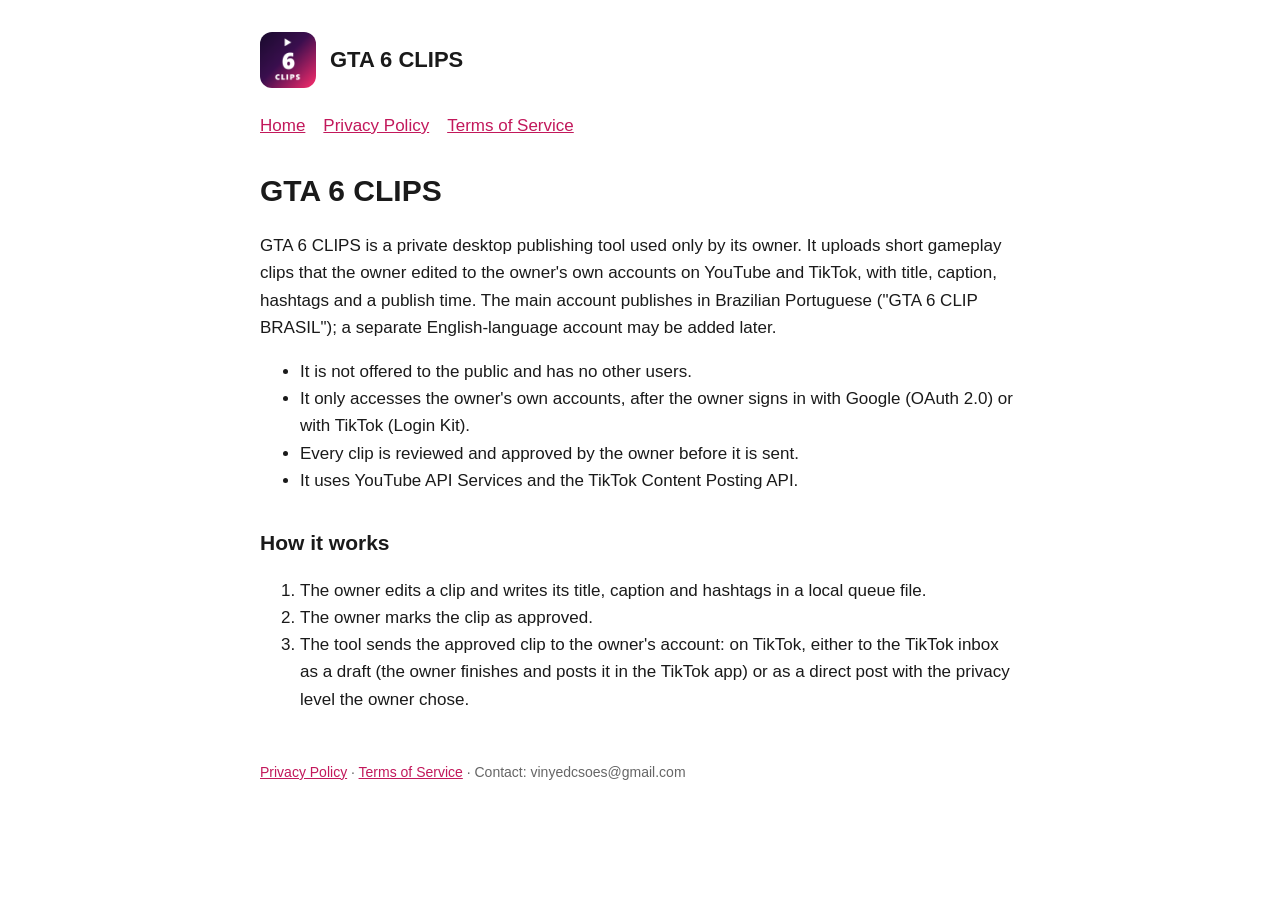
<file: index.html>
<!doctype html>
<html lang="en"><head><meta charset="utf-8"><meta name="viewport" content="width=device-width,initial-scale=1">
<title>GTA 6 CLIPS</title><link rel="stylesheet" href="style.css"><link rel="icon" href="icon.png"></head>
<body><main>
<header><img src="icon.png" alt=""><a href="./">GTA 6 CLIPS</a></header>
<nav><a href="./">Home</a><a href="privacy-policy.html">Privacy Policy</a><a href="terms-of-service.html">Terms of Service</a></nav>
<h1>GTA 6 CLIPS</h1>
<p>GTA 6 CLIPS is a private desktop publishing tool used only by its owner. It uploads short gameplay clips that the
owner edited to the owner's own accounts on YouTube and TikTok, with title, caption, hashtags and a publish time.
The main account publishes in Brazilian Portuguese ("GTA 6 CLIP BRASIL"); a separate English-language account may be added later.</p>
<ul>
<li>It is not offered to the public and has no other users.</li>
<li>It only accesses the owner's own accounts, after the owner signs in with Google (OAuth 2.0) or with TikTok (Login Kit).</li>
<li>Every clip is reviewed and approved by the owner before it is sent.</li>
<li>It uses YouTube API Services and the TikTok Content Posting API.</li>
</ul>
<h2>How it works</h2>
<ol>
<li>The owner edits a clip and writes its title, caption and hashtags in a local queue file.</li>
<li>The owner marks the clip as approved.</li>
<li>The tool sends the approved clip to the owner's account: on TikTok, either to the TikTok inbox as a draft
(the owner finishes and posts it in the TikTok app) or as a direct post with the privacy level the owner chose.</li>
</ol>
<footer><a href="privacy-policy.html">Privacy Policy</a> · <a href="terms-of-service.html">Terms of Service</a> · Contact: vinyedcsoes@gmail.com</footer>
</main></body></html>
</file>
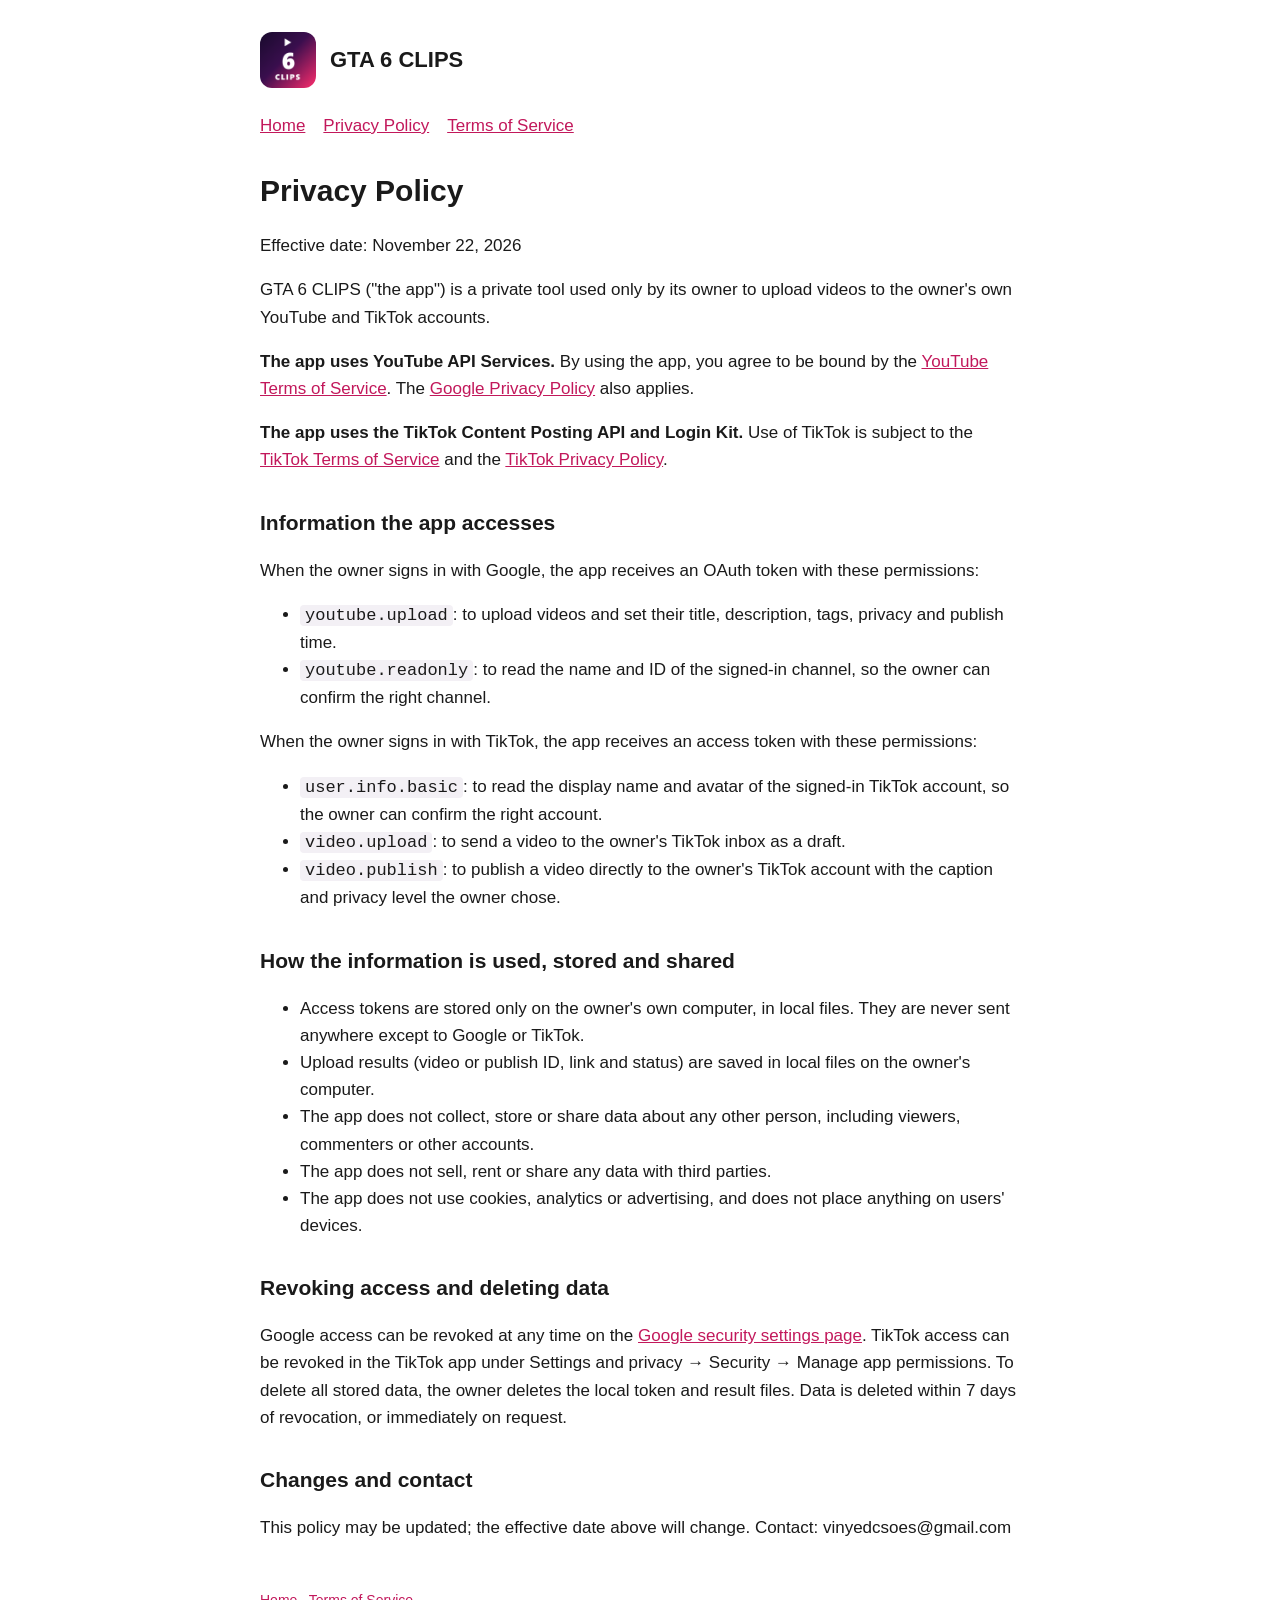
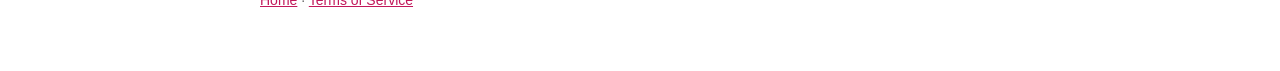
<file: privacy-policy.html>
<!doctype html>
<html lang="en"><head><meta charset="utf-8"><meta name="viewport" content="width=device-width,initial-scale=1">
<title>Privacy Policy · GTA 6 CLIPS</title><link rel="stylesheet" href="style.css"><link rel="icon" href="icon.png"></head>
<body><main>
<header><img src="icon.png" alt=""><a href="./">GTA 6 CLIPS</a></header>
<nav><a href="./">Home</a><a href="privacy-policy.html">Privacy Policy</a><a href="terms-of-service.html">Terms of Service</a></nav>
<h1>Privacy Policy</h1>
<p>Effective date: November 22, 2026</p>
<p>GTA 6 CLIPS ("the app") is a private tool used only by its owner to upload videos to the owner's own YouTube and
TikTok accounts.</p>
<p><strong>The app uses YouTube API Services.</strong> By using the app, you agree to be bound by the
<a href="https://www.youtube.com/t/terms">YouTube Terms of Service</a>. The
<a href="http://www.google.com/policies/privacy">Google Privacy Policy</a> also applies.</p>
<p><strong>The app uses the TikTok Content Posting API and Login Kit.</strong> Use of TikTok is subject to the
<a href="https://www.tiktok.com/legal/terms-of-service">TikTok Terms of Service</a> and the
<a href="https://www.tiktok.com/legal/privacy-policy">TikTok Privacy Policy</a>.</p>

<h2>Information the app accesses</h2>
<p>When the owner signs in with Google, the app receives an OAuth token with these permissions:</p>
<ul>
<li><code>youtube.upload</code>: to upload videos and set their title, description, tags, privacy and publish time.</li>
<li><code>youtube.readonly</code>: to read the name and ID of the signed-in channel, so the owner can confirm the right channel.</li>
</ul>
<p>When the owner signs in with TikTok, the app receives an access token with these permissions:</p>
<ul>
<li><code>user.info.basic</code>: to read the display name and avatar of the signed-in TikTok account, so the owner can confirm the right account.</li>
<li><code>video.upload</code>: to send a video to the owner's TikTok inbox as a draft.</li>
<li><code>video.publish</code>: to publish a video directly to the owner's TikTok account with the caption and privacy level the owner chose.</li>
</ul>

<h2>How the information is used, stored and shared</h2>
<ul>
<li>Access tokens are stored only on the owner's own computer, in local files. They are never sent anywhere except to Google or TikTok.</li>
<li>Upload results (video or publish ID, link and status) are saved in local files on the owner's computer.</li>
<li>The app does not collect, store or share data about any other person, including viewers, commenters or other accounts.</li>
<li>The app does not sell, rent or share any data with third parties.</li>
<li>The app does not use cookies, analytics or advertising, and does not place anything on users' devices.</li>
</ul>

<h2>Revoking access and deleting data</h2>
<p>Google access can be revoked at any time on the
<a href="https://security.google.com/settings/security/permissions">Google security settings page</a>.
TikTok access can be revoked in the TikTok app under Settings and privacy → Security → Manage app permissions.
To delete all stored data, the owner deletes the local token and result files. Data is deleted within 7 days of
revocation, or immediately on request.</p>

<h2>Changes and contact</h2>
<p>This policy may be updated; the effective date above will change. Contact: vinyedcsoes@gmail.com</p>
<footer><a href="./">Home</a> · <a href="terms-of-service.html">Terms of Service</a></footer>
</main></body></html>
</file>
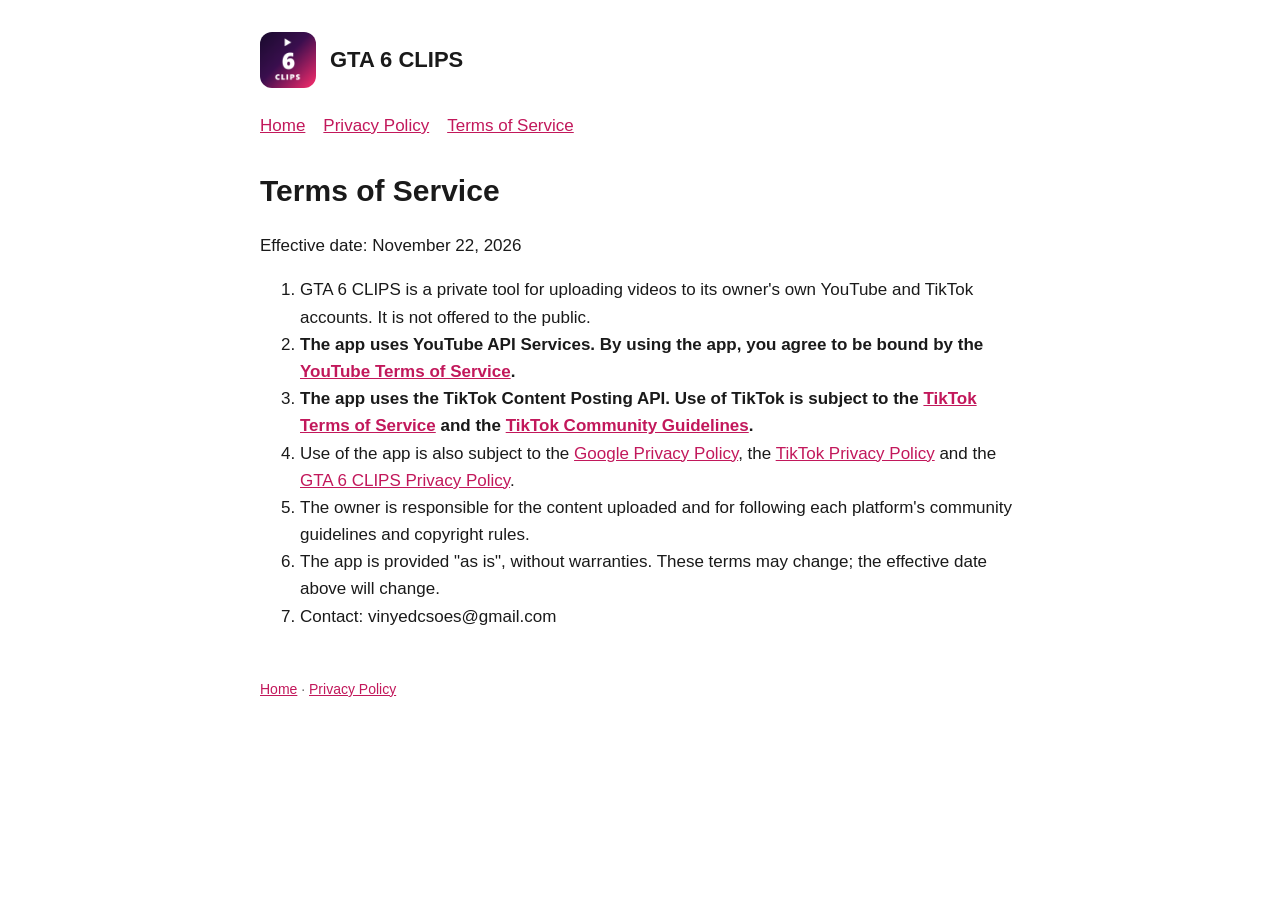
<file: terms-of-service.html>
<!doctype html>
<html lang="en"><head><meta charset="utf-8"><meta name="viewport" content="width=device-width,initial-scale=1">
<title>Terms of Service · GTA 6 CLIPS</title><link rel="stylesheet" href="style.css"><link rel="icon" href="icon.png"></head>
<body><main>
<header><img src="icon.png" alt=""><a href="./">GTA 6 CLIPS</a></header>
<nav><a href="./">Home</a><a href="privacy-policy.html">Privacy Policy</a><a href="terms-of-service.html">Terms of Service</a></nav>
<h1>Terms of Service</h1>
<p>Effective date: November 22, 2026</p>
<ol>
<li>GTA 6 CLIPS is a private tool for uploading videos to its owner's own YouTube and TikTok accounts. It is not offered to the public.</li>
<li><strong>The app uses YouTube API Services. By using the app, you agree to be bound by the
<a href="https://www.youtube.com/t/terms">YouTube Terms of Service</a>.</strong></li>
<li><strong>The app uses the TikTok Content Posting API. Use of TikTok is subject to the
<a href="https://www.tiktok.com/legal/terms-of-service">TikTok Terms of Service</a> and the
<a href="https://www.tiktok.com/community-guidelines">TikTok Community Guidelines</a>.</strong></li>
<li>Use of the app is also subject to the <a href="http://www.google.com/policies/privacy">Google Privacy Policy</a>,
the <a href="https://www.tiktok.com/legal/privacy-policy">TikTok Privacy Policy</a> and the
<a href="privacy-policy.html">GTA 6 CLIPS Privacy Policy</a>.</li>
<li>The owner is responsible for the content uploaded and for following each platform's community guidelines and copyright rules.</li>
<li>The app is provided "as is", without warranties. These terms may change; the effective date above will change.</li>
<li>Contact: vinyedcsoes@gmail.com</li>
</ol>
<footer><a href="./">Home</a> · <a href="privacy-policy.html">Privacy Policy</a></footer>
</main></body></html>
</file>
<file: style.css>
body{margin:0;background:#fff;color:#1a1a1a;font:17px/1.6 "Segoe UI",Arial,sans-serif}
main{max-width:760px;margin:0 auto;padding:32px 16px 64px}
header{display:flex;align-items:center;gap:14px;margin-bottom:24px}
header img{width:56px;height:56px;border-radius:12px}
header a{color:inherit;text-decoration:none;font-weight:800;font-size:22px}
nav{margin:8px 0 28px;display:flex;gap:18px;flex-wrap:wrap}
nav a,a{color:#c2185b}
h1{font-size:30px;margin:0 0 8px}
h2{font-size:21px;margin-top:32px}
code{background:#f3f0f5;padding:1px 5px;border-radius:4px}
footer{margin-top:48px;font-size:14px;color:#666}
</file>
